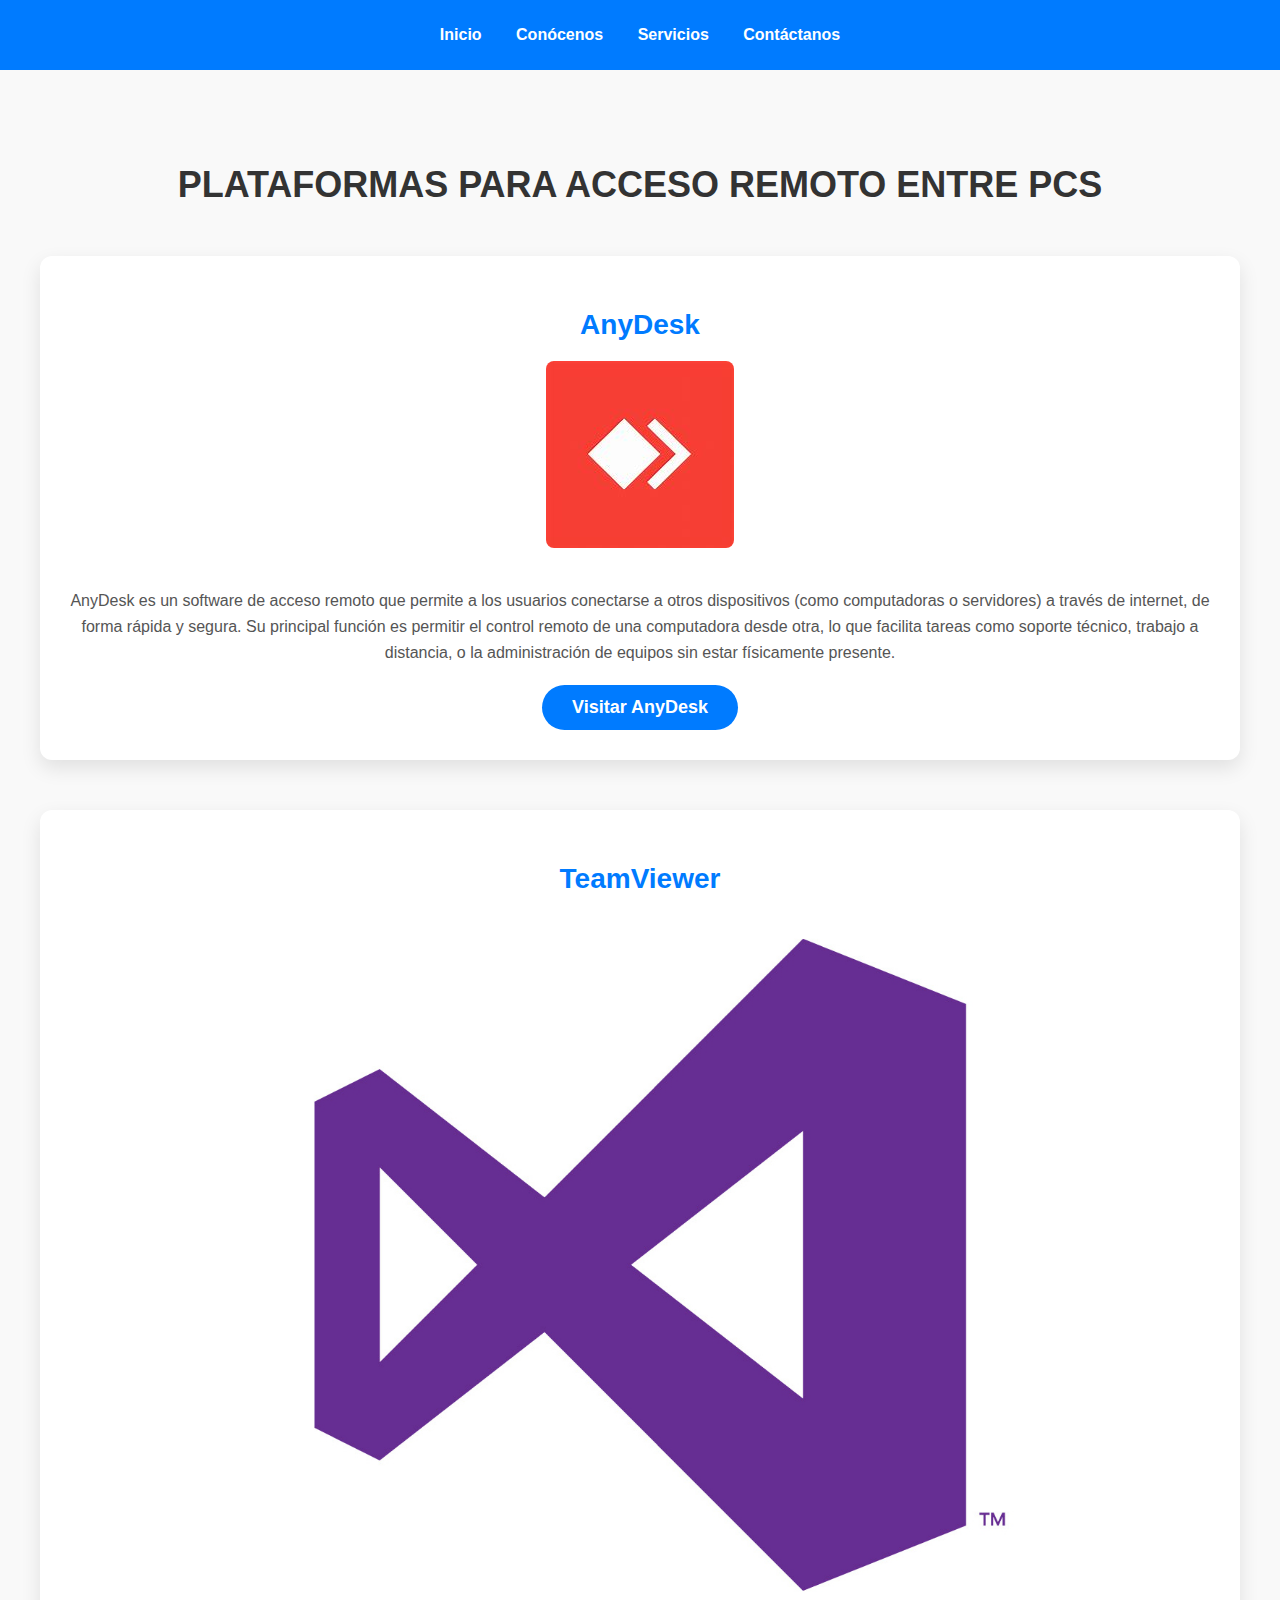
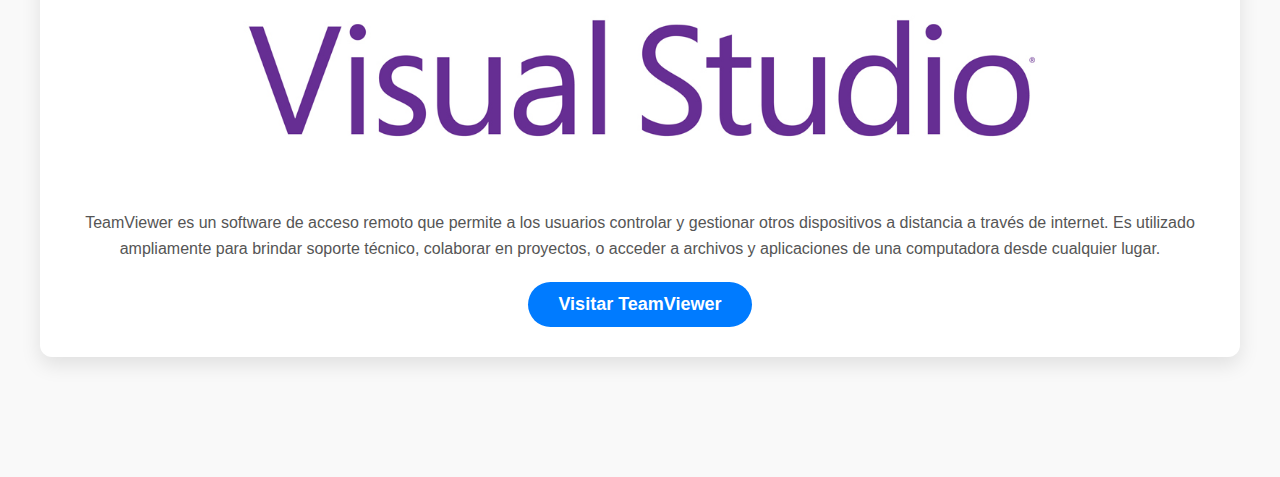
<file: examen1.html>
<!DOCTYPE html>
<html lang="es">
<head>
    <meta charset="UTF-8">
    <meta name="viewport" content="width=device-width, initial-scale=1.0">
    <title>Acceso Remoto entre PCs</title>
    <style>
        /* Estilo general */
        body {
            font-family: 'Arial', sans-serif;
            background-color: #f9f9f9;
            margin: 0;
            padding: 0;
            text-align: center;
            color: #333;
        }

        .navbar {
            background-color: #007BFF;
            padding: 10px 0;
        }

        .navbar ul {
            list-style-type: none;
            padding: 0;
        }

        .navbar li {
            display: inline;
            margin: 0 15px;
        }

        .navbar a {
            color: white;
            text-decoration: none;
            font-weight: bold;
        }

        .navbar a:hover {
            text-decoration: underline;
        }

        .container {
            max-width: 1200px;
            margin: 50px auto;
            padding: 20px;
        }

        h1 {
            font-size: 36px;
            font-weight: bold;
            color: #333;
            margin-bottom: 50px;
            text-transform: uppercase;
        }

        /* Estilo de las plataformas */
        .platform {
            background-color: #ffffff;
            border-radius: 12px;
            box-shadow: 0 8px 20px rgba(0, 0, 0, 0.1);
            margin-bottom: 50px;
            padding: 30px;
            transition: transform 0.3s ease;
        }

        .platform:hover {
            transform: translateY(-10px);
        }

        .platform img {
            max-width: 100%;
            border-radius: 8px;
            margin-bottom: 20px;
        }

        .platform h2 {
            font-size: 28px;
            font-weight: 600;
            color: #007BFF;
            margin-bottom: 20px;
        }

        .platform p {
            font-size: 16px;
            line-height: 1.6;
            color: #555;
            margin-bottom: 20px;
        }

        /* Estilo del botón */
        .button {
            display: inline-block;
            padding: 12px 30px;
            background-color: #007BFF;
            color: white;
            text-decoration: none;
            border-radius: 30px;
            font-size: 18px;
            font-weight: bold;
            transition: background-color 0.3s ease, transform 0.3s ease;
        }

        .button:hover {
            background-color: #0056b3;
            transform: translateY(-5px);
        }

        /* Estilo de los márgenes y espaciados */
        @media (max-width: 768px) {
            .container {
                padding: 20px;
            }
            
            h1 {
                font-size: 28px;
                margin-bottom: 30px;
            }
            
            .platform {
                padding: 20px; 
                margin-bottom: 30px; 
             }
         }
    </style>
</head>
<body>

    <!-- Menú de Navegación -->
    <div class="navbar">
        <ul>
            <li><a href="index.html">Inicio</a></li>
            <li><a href="about.html">Conócenos</a></li>
            <li><a href="services.html">Servicios</a></li>
            <li><a href="contact.html">Contáctanos</a></li>
        </ul>
    </div>

    <div class="container">
        <h1>Plataformas para Acceso Remoto entre PCs</h1>
        
        <div class="platform">
            <h2>AnyDesk</h2>
            <!-- Imagen de AnyDesk -->
            <img src="images/mision.jpg" alt="AnyDesk">
            <p>AnyDesk es un software de acceso remoto que permite a los usuarios conectarse a otros dispositivos (como computadoras o servidores) a través de internet, de forma rápida y segura. Su principal función es permitir el control remoto de una computadora desde otra, lo que facilita tareas como soporte técnico, trabajo a distancia, o la administración de equipos sin estar físicamente presente.</p>
            <a href="https://anydesk.com/es" class="button" target="_blank">Visitar AnyDesk</a>
        </div>
        
        <div class="platform">
            <h2>TeamViewer</h2>
             <!-- Imagen de TeamViewer -->
             <img src="images/visual.jpg" alt="TeamViewer">
             <p>TeamViewer es un software de acceso remoto que permite a los usuarios controlar y gestionar otros dispositivos a distancia a través de internet. Es utilizado ampliamente para brindar soporte técnico, colaborar en proyectos, o acceder a archivos y aplicaciones de una computadora desde cualquier lugar.</p>
             <a href="https://www.teamviewer.com/es/" class="button" target="_blank">Visitar TeamViewer</a>
         </div>
     </div>

</body>
</html>
</file>
